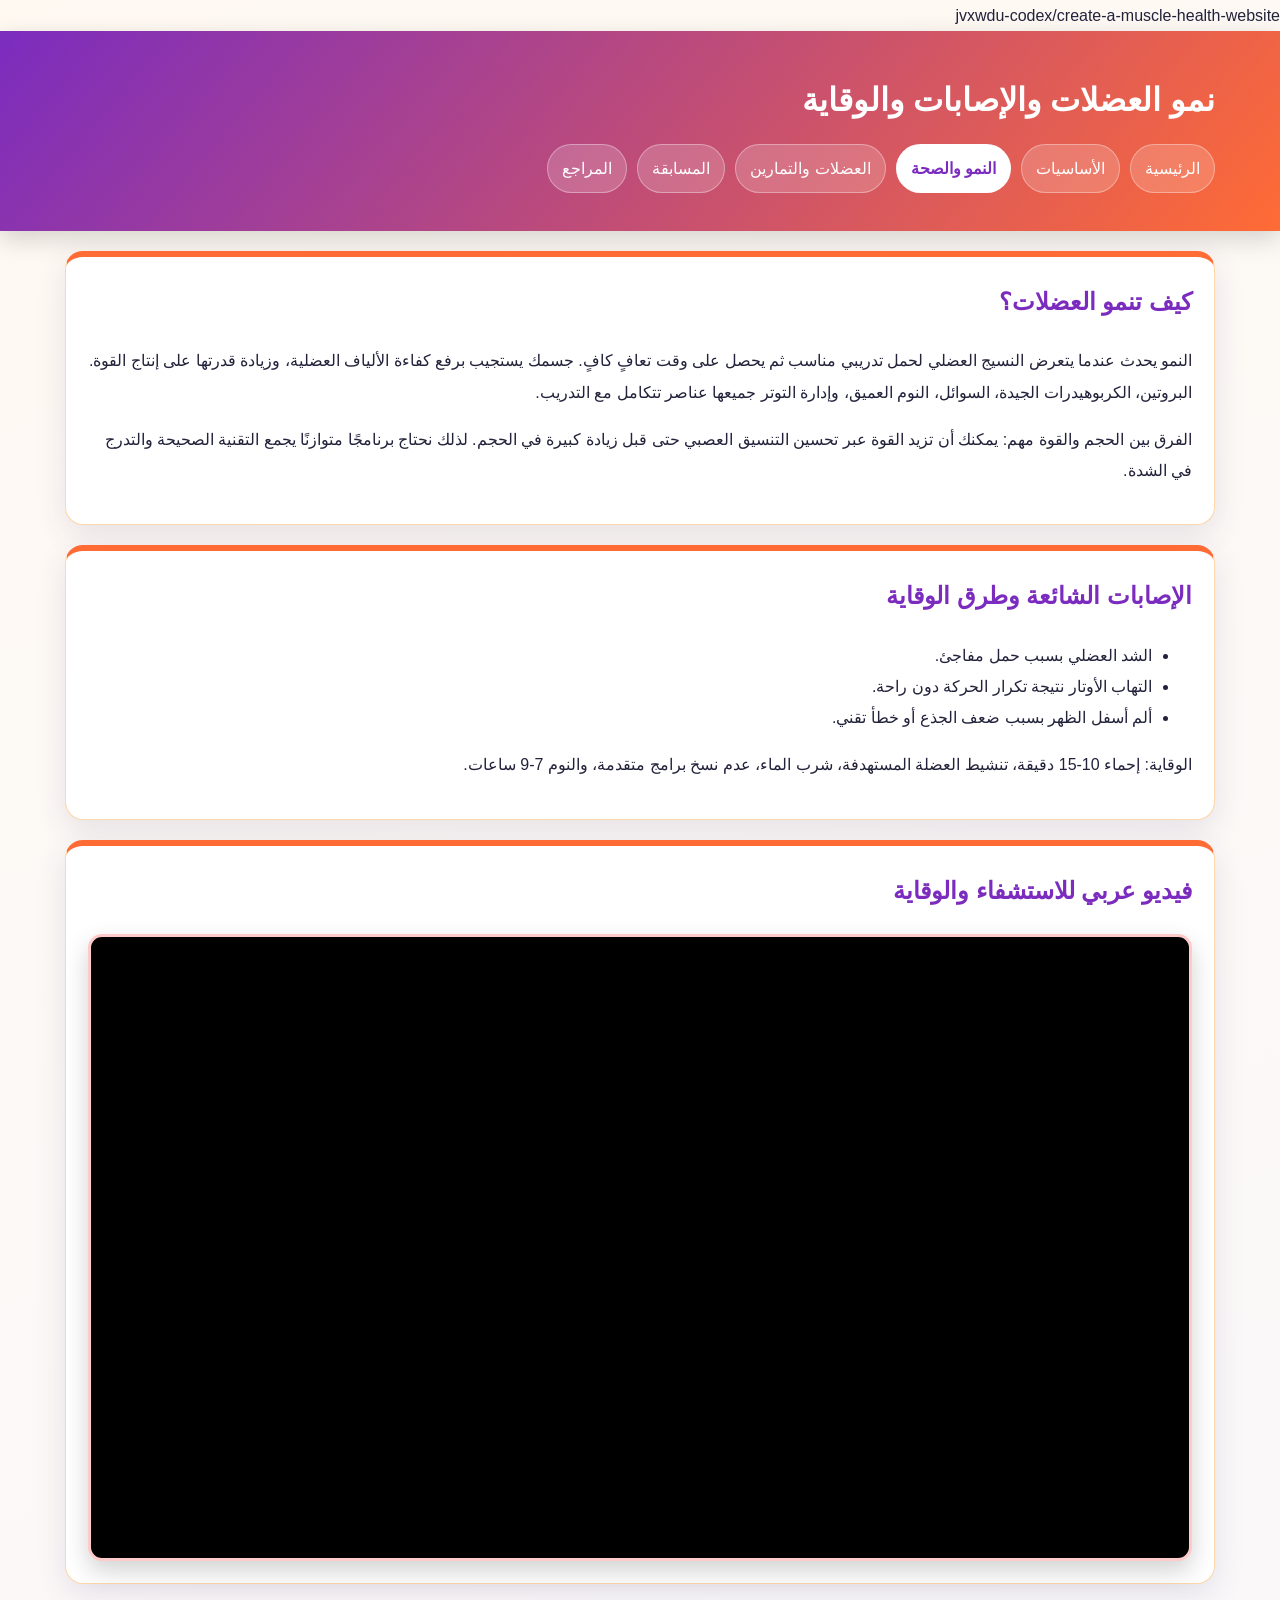
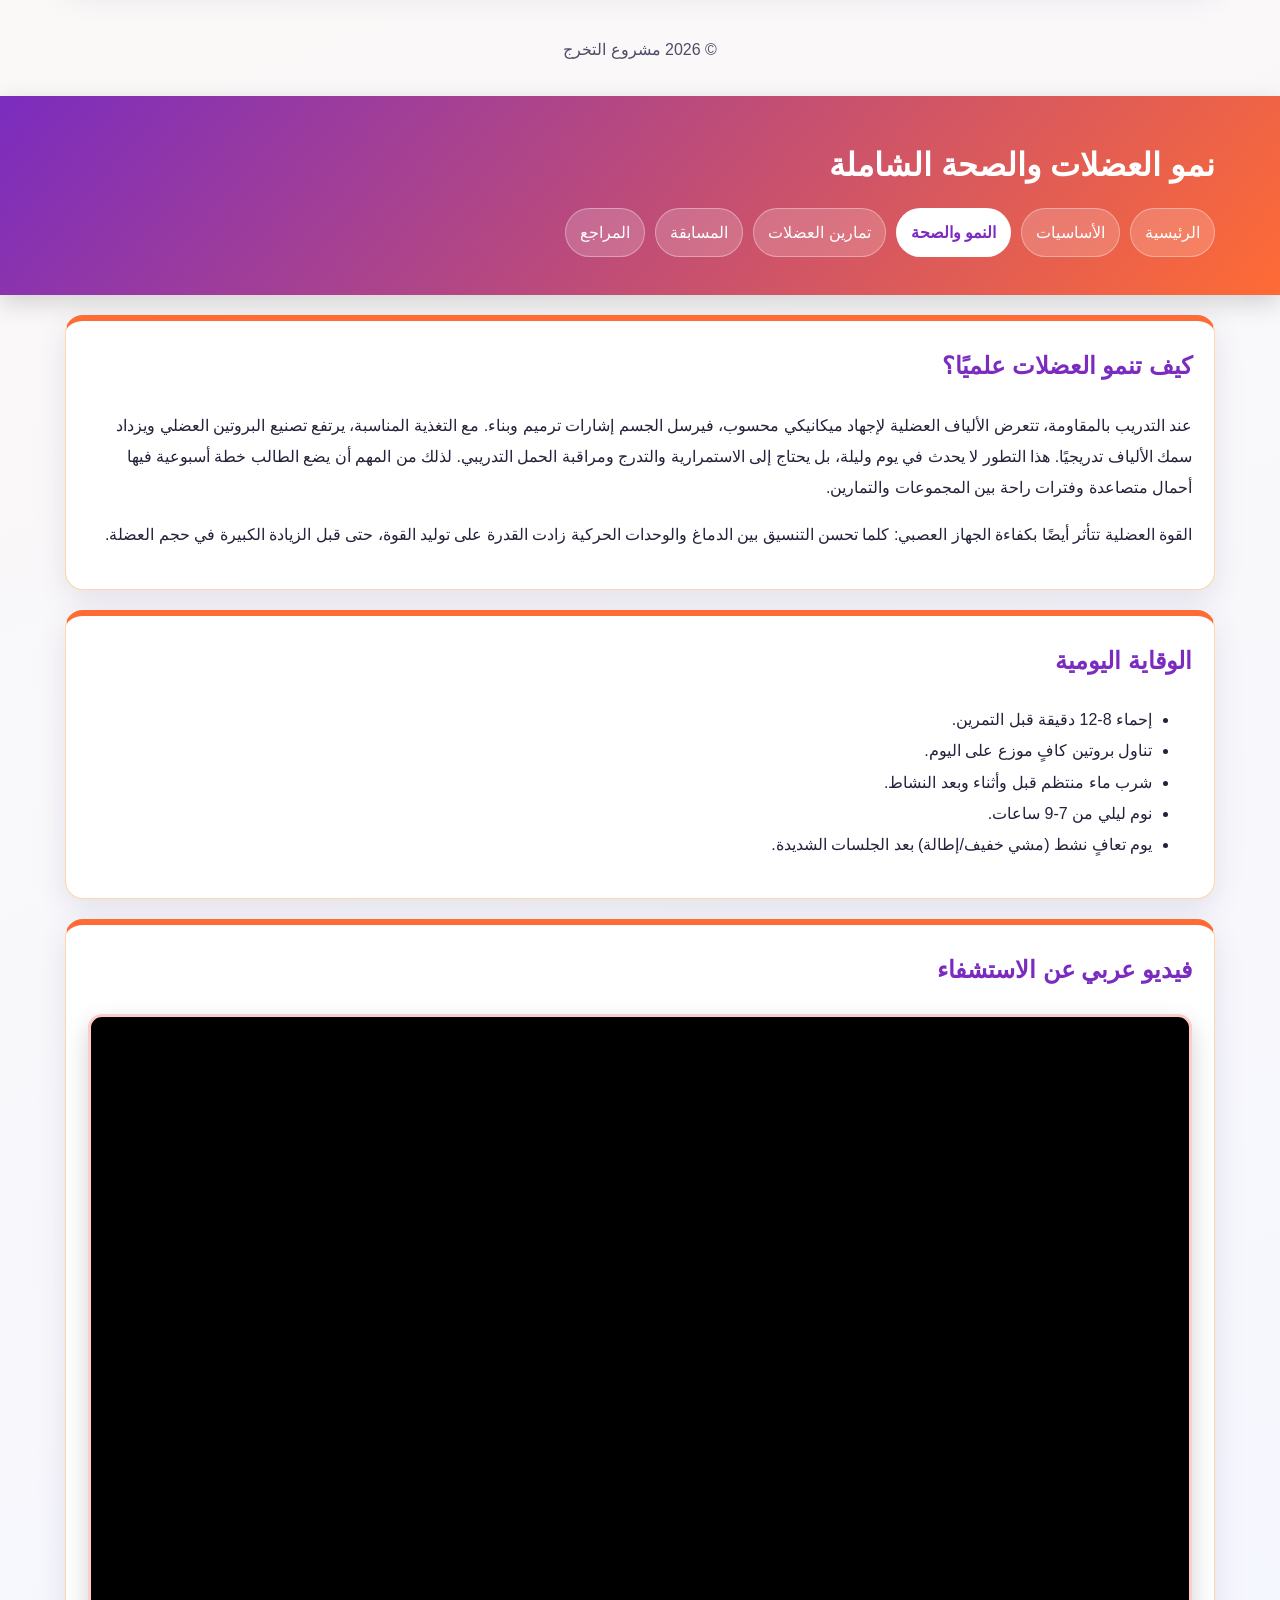
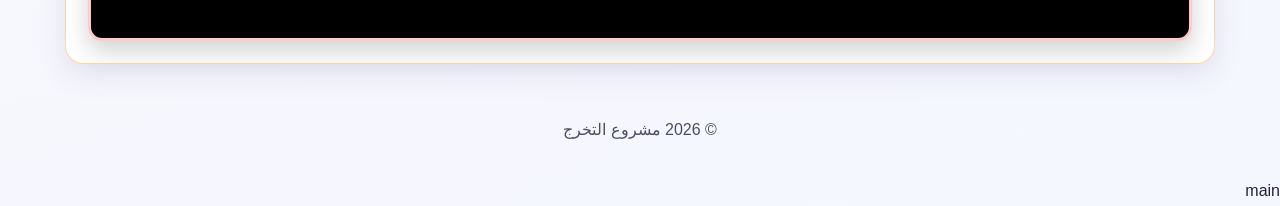
<file: growth-health.html>
<!doctype html><html lang="ar" dir="rtl"><head><meta charset="UTF-8"><meta name="viewport" content="width=device-width,initial-scale=1"><title>النمو والصحة</title><link rel="stylesheet" href="styles.css"></head><body>
 jvxwdu-codex/create-a-muscle-health-website
<header class="hero"><div class="container"><h1>نمو العضلات والإصابات والوقاية</h1><nav class="topnav"><a href="index.html">الرئيسية</a><a href="muscle-basics.html">الأساسيات</a><a href="growth-health.html" class="active">النمو والصحة</a><a href="sports.html">العضلات والتمارين</a><a href="quiz.html">المسابقة</a><a href="references.html">المراجع</a></nav></div></header>
<main class="container"><section class="card"><h2>كيف تنمو العضلات؟</h2><p>النمو يحدث عندما يتعرض النسيج العضلي لحمل تدريبي مناسب ثم يحصل على وقت تعافٍ كافٍ. جسمك يستجيب برفع كفاءة الألياف العضلية، وزيادة قدرتها على إنتاج القوة. البروتين، الكربوهيدرات الجيدة، السوائل، النوم العميق، وإدارة التوتر جميعها عناصر تتكامل مع التدريب.</p><p>الفرق بين الحجم والقوة مهم: يمكنك أن تزيد القوة عبر تحسين التنسيق العصبي حتى قبل زيادة كبيرة في الحجم. لذلك نحتاج برنامجًا متوازنًا يجمع التقنية الصحيحة والتدرج في الشدة.</p></section>
<section class="card"><h2>الإصابات الشائعة وطرق الوقاية</h2><ul><li>الشد العضلي بسبب حمل مفاجئ.</li><li>التهاب الأوتار نتيجة تكرار الحركة دون راحة.</li><li>ألم أسفل الظهر بسبب ضعف الجذع أو خطأ تقني.</li></ul><p>الوقاية: إحماء 10-15 دقيقة، تنشيط العضلة المستهدفة، شرب الماء، عدم نسخ برامج متقدمة، والنوم 7-9 ساعات.</p></section>
<section class="card"><h2>فيديو عربي للاستشفاء والوقاية</h2><div class="video-wrap"><iframe src="https://www.youtube.com/embed/8f6w6VE5v3A" title="الاستشفاء العضلي بالعربي" allowfullscreen></iframe></div></section></main>
<footer><div class="container">© 2026 مشروع التخرج</div></footer></body></html>

<header class="hero"><div class="container"><h1>نمو العضلات والصحة الشاملة</h1><nav class="topnav"><a href="index.html">الرئيسية</a><a href="muscle-basics.html">الأساسيات</a><a href="growth-health.html" class="active">النمو والصحة</a><a href="sports.html">تمارين العضلات</a><a href="quiz.html">المسابقة</a><a href="references.html">المراجع</a></nav></div></header>
<main class="container"><section class="card"><h2>كيف تنمو العضلات علميًا؟</h2><p>عند التدريب بالمقاومة، تتعرض الألياف العضلية لإجهاد ميكانيكي محسوب، فيرسل الجسم إشارات ترميم وبناء. مع التغذية المناسبة، يرتفع تصنيع البروتين العضلي ويزداد سمك الألياف تدريجيًا. هذا التطور لا يحدث في يوم وليلة، بل يحتاج إلى الاستمرارية والتدرج ومراقبة الحمل التدريبي. لذلك من المهم أن يضع الطالب خطة أسبوعية فيها أحمال متصاعدة وفترات راحة بين المجموعات والتمارين.</p><p>القوة العضلية تتأثر أيضًا بكفاءة الجهاز العصبي: كلما تحسن التنسيق بين الدماغ والوحدات الحركية زادت القدرة على توليد القوة، حتى قبل الزيادة الكبيرة في حجم العضلة.</p></section><section class="card"><h2>الوقاية اليومية</h2><ul><li>إحماء 8-12 دقيقة قبل التمرين.</li><li>تناول بروتين كافٍ موزع على اليوم.</li><li>شرب ماء منتظم قبل وأثناء وبعد النشاط.</li><li>نوم ليلي من 7-9 ساعات.</li><li>يوم تعافٍ نشط (مشي خفيف/إطالة) بعد الجلسات الشديدة.</li></ul></section><section class="card"><h2>فيديو عربي عن الاستشفاء</h2><div class="video-wrap"><iframe src="https://www.youtube.com/embed/3m4N2Ff0hY0" title="الاستشفاء العضلي بالعربي" allowfullscreen></iframe></div></section></main><footer><div class="container">© 2026 مشروع التخرج</div></footer></body></html>
 main
</file>
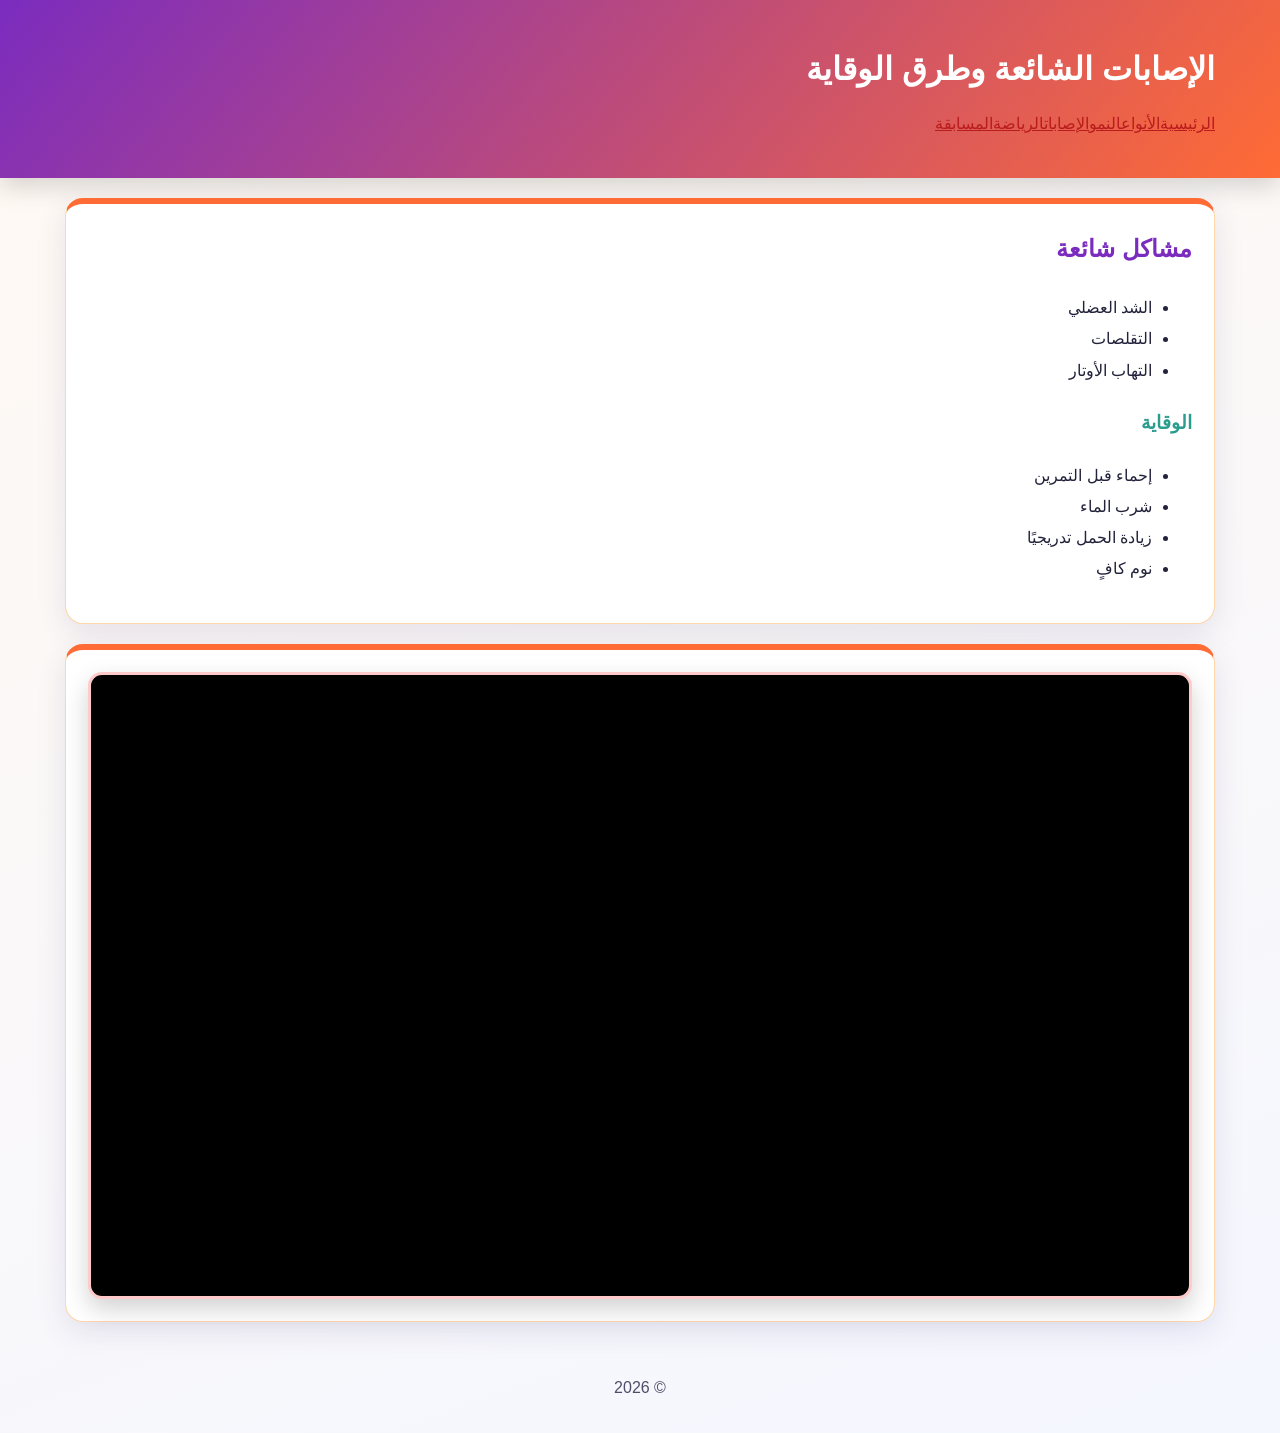
<file: injuries.html>
<!doctype html><html lang="ar" dir="rtl"><head><meta charset="UTF-8"><meta name="viewport" content="width=device-width, initial-scale=1"><title>الإصابات والوقاية</title><link rel="stylesheet" href="styles.css"></head><body>
<header class="hero"><div class="container"><h1>الإصابات الشائعة وطرق الوقاية</h1><nav class="main-nav"><a href="index.html">الرئيسية</a><a href="types.html">الأنواع</a><a href="growth.html">النمو</a><a href="injuries.html" class="active">الإصابات</a><a href="sport.html">الرياضة</a><a href="quiz.html">المسابقة</a></nav></div></header>
<main class="container"><section class="card"><h2>مشاكل شائعة</h2><ul><li>الشد العضلي</li><li>التقلصات</li><li>التهاب الأوتار</li></ul><h3>الوقاية</h3><ul><li>إحماء قبل التمرين</li><li>شرب الماء</li><li>زيادة الحمل تدريجيًا</li><li>نوم كافٍ</li></ul></section><section class="card"><div class="video-wrap"><iframe src="https://www.youtube.com/embed/2tM1LFFxeKg" title="Injury prevention" allowfullscreen></iframe></div></section></main><footer><div class="container">© 2026</div></footer></body></html>
</file>
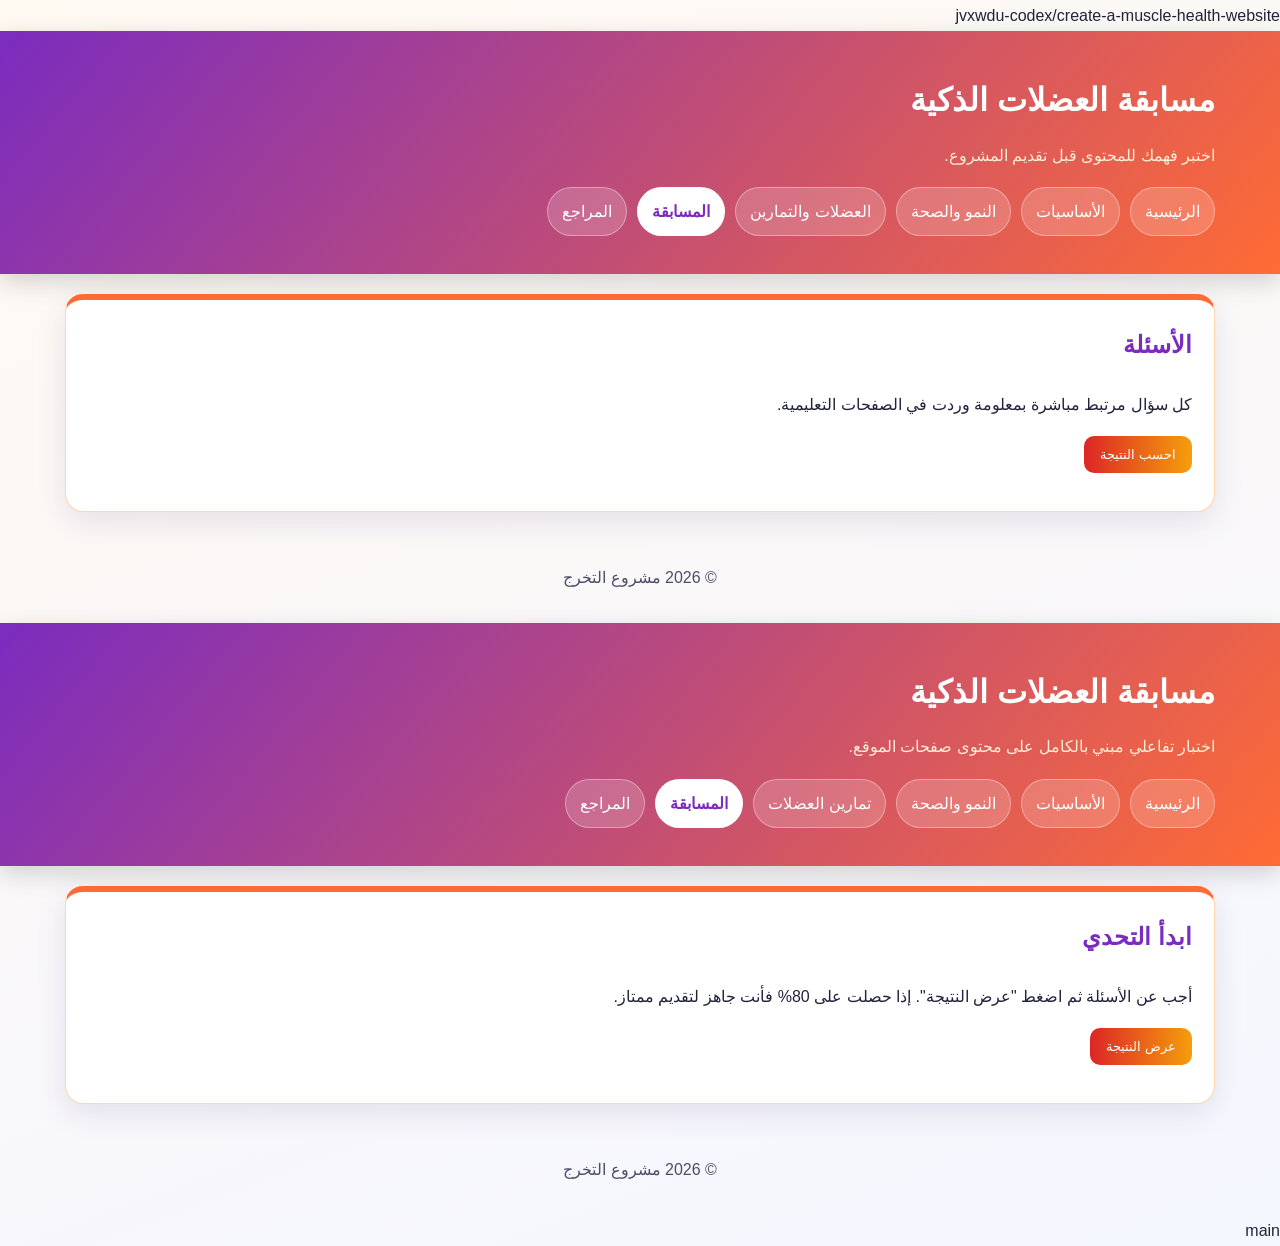
<file: quiz.html>
<!doctype html><html lang="ar" dir="rtl"><head><meta charset="UTF-8"><meta name="viewport" content="width=device-width,initial-scale=1"><title>المسابقة</title><link rel="stylesheet" href="styles.css"><script defer src="app.js"></script></head><body>
 jvxwdu-codex/create-a-muscle-health-website
<header class="hero"><div class="container"><h1>مسابقة العضلات الذكية</h1><p>اختبر فهمك للمحتوى قبل تقديم المشروع.</p><nav class="topnav"><a href="index.html">الرئيسية</a><a href="muscle-basics.html">الأساسيات</a><a href="growth-health.html">النمو والصحة</a><a href="sports.html">العضلات والتمارين</a><a href="quiz.html" class="active">المسابقة</a><a href="references.html">المراجع</a></nav></div></header>
<main class="container"><section class="card"><h2>الأسئلة</h2><p>كل سؤال مرتبط مباشرة بمعلومة وردت في الصفحات التعليمية.</p><div id="quiz-box"></div><button id="submit-quiz" class="btn">احسب النتيجة</button><p id="quiz-result"></p></section></main>
<footer><div class="container">© 2026 مشروع التخرج</div></footer></body></html>

<header class="hero"><div class="container"><h1>مسابقة العضلات الذكية</h1><p>اختبار تفاعلي مبني بالكامل على محتوى صفحات الموقع.</p><nav class="topnav"><a href="index.html">الرئيسية</a><a href="muscle-basics.html">الأساسيات</a><a href="growth-health.html">النمو والصحة</a><a href="sports.html">تمارين العضلات</a><a href="quiz.html" class="active">المسابقة</a><a href="references.html">المراجع</a></nav></div></header>
<main class="container"><section class="card"><h2>ابدأ التحدي</h2><p>أجب عن الأسئلة ثم اضغط "عرض النتيجة". إذا حصلت على 80% فأنت جاهز لتقديم ممتاز.</p><div id="quiz-box"></div><button id="submit-quiz" class="btn">عرض النتيجة</button><p id="quiz-result"></p></section></main><footer><div class="container">© 2026 مشروع التخرج</div></footer></body></html>
 main
</file>
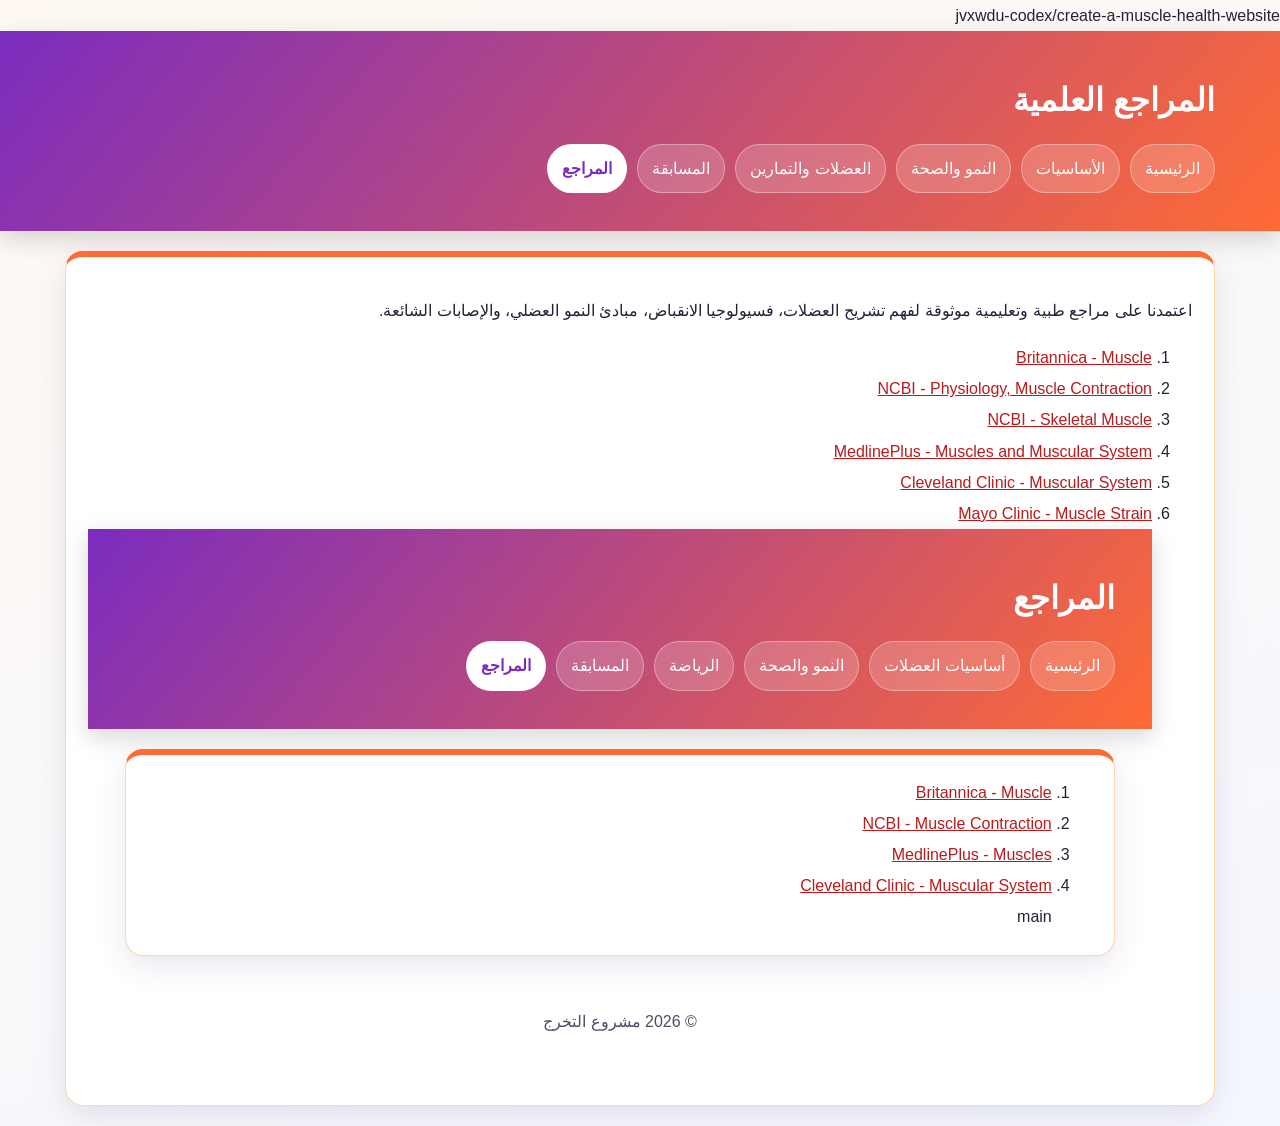
<file: references.html>
<!doctype html><html lang="ar" dir="rtl"><head><meta charset="UTF-8"><meta name="viewport" content="width=device-width,initial-scale=1"><title>المراجع</title><link rel="stylesheet" href="styles.css"></head><body>
 jvxwdu-codex/create-a-muscle-health-website
<header class="hero"><div class="container"><h1>المراجع العلمية</h1><nav class="topnav"><a href="index.html">الرئيسية</a><a href="muscle-basics.html">الأساسيات</a><a href="growth-health.html">النمو والصحة</a><a href="sports.html">العضلات والتمارين</a><a href="quiz.html">المسابقة</a><a href="references.html" class="active">المراجع</a></nav></div></header>
<main class="container"><section class="card"><p>اعتمدنا على مراجع طبية وتعليمية موثوقة لفهم تشريح العضلات، فسيولوجيا الانقباض، مبادئ النمو العضلي، والإصابات الشائعة.</p><ol>
<li><a target="_blank" href="https://www.britannica.com/science/muscle">Britannica - Muscle</a></li>
<li><a target="_blank" href="https://www.ncbi.nlm.nih.gov/books/NBK539769/">NCBI - Physiology, Muscle Contraction</a></li>
<li><a target="_blank" href="https://www.ncbi.nlm.nih.gov/books/NBK538191/">NCBI - Skeletal Muscle</a></li>
<li><a target="_blank" href="https://medlineplus.gov/muscles.html">MedlinePlus - Muscles and Muscular System</a></li>
<li><a target="_blank" href="https://my.clevelandclinic.org/health/body/21887-muscular-system">Cleveland Clinic - Muscular System</a></li>
<li><a target="_blank" href="https://www.mayoclinic.org/diseases-conditions/muscle-strains/symptoms-causes/syc-20350852">Mayo Clinic - Muscle Strain</a></li>

<header class="hero"><div class="container"><h1>المراجع</h1><nav class="topnav"><a href="index.html">الرئيسية</a><a href="muscle-basics.html">أساسيات العضلات</a><a href="growth-health.html">النمو والصحة</a><a href="sports.html">الرياضة</a><a href="quiz.html">المسابقة</a><a href="references.html" class="active">المراجع</a></nav></div></header>
<main class="container"><section class="card"><ol>
<li><a target="_blank" href="https://www.britannica.com/science/muscle">Britannica - Muscle</a></li>
<li><a target="_blank" href="https://www.ncbi.nlm.nih.gov/books/NBK539769/">NCBI - Muscle Contraction</a></li>
<li><a target="_blank" href="https://medlineplus.gov/muscles.html">MedlinePlus - Muscles</a></li>
<li><a target="_blank" href="https://my.clevelandclinic.org/health/body/21887-muscular-system">Cleveland Clinic - Muscular System</a></li>
 main
</ol></section></main><footer><div class="container">© 2026 مشروع التخرج</div></footer></body></html>
</file>
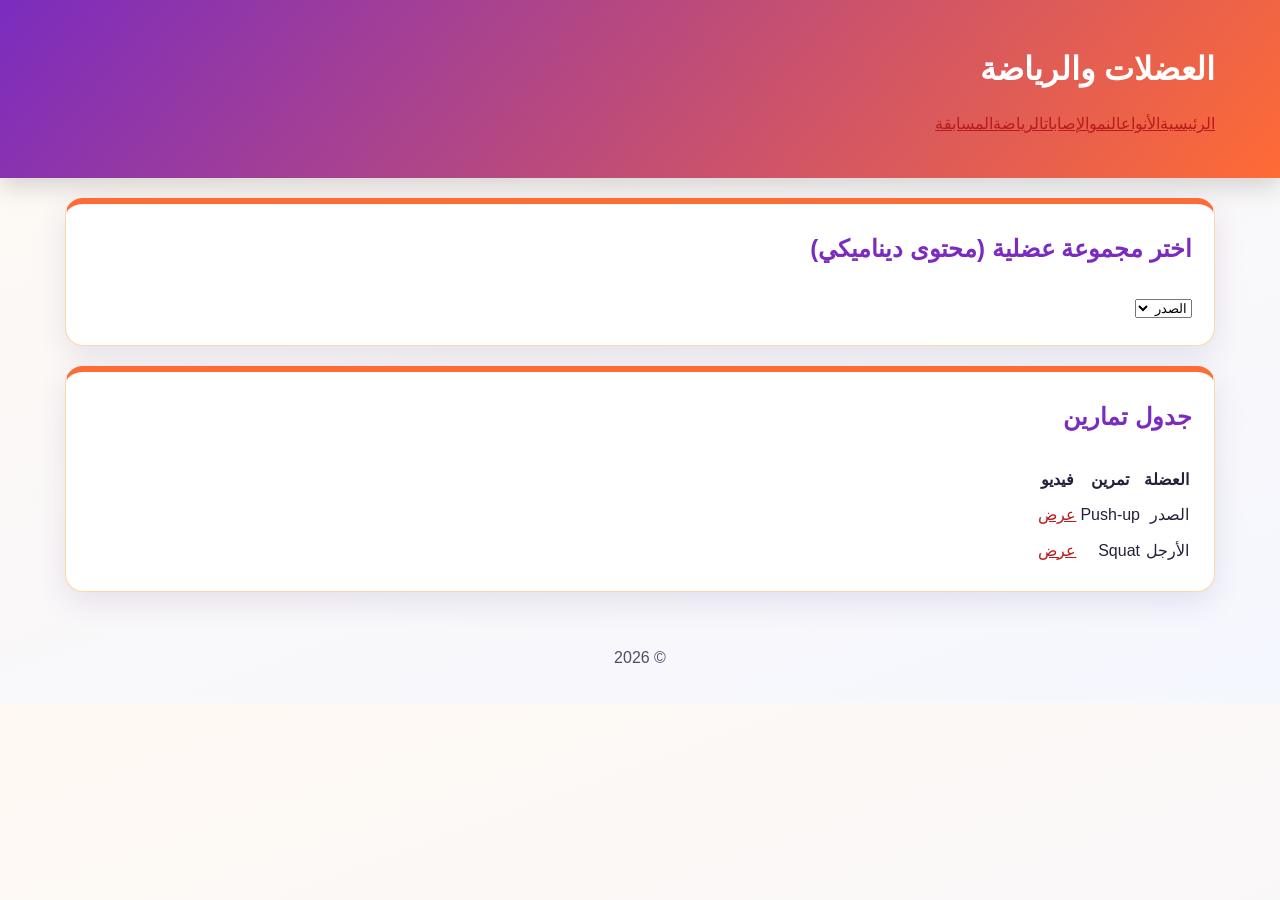
<file: sport.html>
<!doctype html><html lang="ar" dir="rtl"><head><meta charset="UTF-8"><meta name="viewport" content="width=device-width, initial-scale=1"><title>العضلات والرياضة</title><link rel="stylesheet" href="styles.css"></head><body>
<header class="hero"><div class="container"><h1>العضلات والرياضة</h1><nav class="main-nav"><a href="index.html">الرئيسية</a><a href="types.html">الأنواع</a><a href="growth.html">النمو</a><a href="injuries.html">الإصابات</a><a href="sport.html" class="active">الرياضة</a><a href="quiz.html">المسابقة</a></nav></div></header>
<main class="container"><section class="card"><h2>اختر مجموعة عضلية (محتوى ديناميكي)</h2><select id="muscleSelect"><option value="chest">الصدر</option><option value="back">الظهر</option><option value="legs">الأرجل</option><option value="shoulders">الكتف</option></select><div id="exerciseBox" class="dynamic-box"></div></section><section class="card"><h2>جدول تمارين</h2><table><thead><tr><th>العضلة</th><th>تمرين</th><th>فيديو</th></tr></thead><tbody><tr><td>الصدر</td><td>Push-up</td><td><a target="_blank" href="https://www.youtube.com/watch?v=IODxDxX7oi4">عرض</a></td></tr><tr><td>الأرجل</td><td>Squat</td><td><a target="_blank" href="https://www.youtube.com/watch?v=YaXPRqUwItQ">عرض</a></td></tr></tbody></table></section></main><footer><div class="container">© 2026</div></footer><script src="app.js"></script></body></html>
</file>
<file: styles.css>
jvxwdu-codex/create-a-muscle-health-website
:root{
  --bg1:#fff7ed;
  --bg2:#fdf2f8;
  --ink:#1f2937;
  --muted:#475569;
  --brand:#ef4444;
  --brand2:#f59e0b;
  --brand3:#8b5cf6;
  --card:#ffffff;
}
*{box-sizing:border-box}
body{margin:0;font-family:"Cairo","Tahoma",sans-serif;color:var(--ink);background:radial-gradient(circle at top right,var(--bg1),var(--bg2) 55%,#eef2ff);line-height:1.95}
.container{width:min(1180px,93%);margin:0 auto}
.hero{background:linear-gradient(130deg,#7c2d12,#dc2626,#f59e0b);color:#fff;padding:38px 0 30px;box-shadow:0 10px 30px rgba(0,0,0,.2)}
.hero h1{margin:0 0 8px;font-size:clamp(1.6rem,3vw,2.4rem)}
.hero p{margin:0 0 16px;color:#ffedd5}
.topnav{display:flex;flex-wrap:wrap;gap:9px}.topnav a{color:#fff;text-decoration:none;padding:9px 14px;border-radius:999px;background:rgba(255,255,255,.2);border:1px solid rgba(255,255,255,.3)}.topnav a.active,.topnav a:hover{background:#fff;color:#9a3412}
.card{background:var(--card);margin:20px 0;padding:22px;border-radius:20px;border:1px solid #fed7aa;box-shadow:0 10px 24px rgba(124,45,18,.08)}
.card h2{margin-top:0;color:#9a3412}.card h3{color:#7c3aed}
.message{background:linear-gradient(90deg,#ffedd5,#fae8ff);padding:12px;border-radius:12px;border-right:5px solid #f97316}
.grid{display:grid;grid-template-columns:repeat(auto-fit,minmax(260px,1fr));gap:14px}
.gallery{display:grid;grid-template-columns:repeat(auto-fit,minmax(220px,1fr));gap:12px}
.gallery img,.full-img,.muscle-img{width:100%;height:240px;object-fit:cover;border-radius:14px;border:3px solid #fde68a}
.muscle-img{height:300px;object-fit:contain;background:#fff7ed;padding:10px}
.video-grid{display:grid;grid-template-columns:repeat(auto-fit,minmax(280px,1fr));gap:14px}
.video-wrap{position:relative;padding-bottom:56.25%;height:0;overflow:hidden;border-radius:14px;border:3px solid #fecaca;background:#000}.video-wrap iframe{position:absolute;inset:0;width:100%;height:100%;border:0}
.exercise-list{display:grid;grid-template-columns:repeat(auto-fit,minmax(260px,1fr));gap:12px}.exercise-item{background:#fff7ed;border:1px solid #fdba74;padding:14px;border-radius:14px}
.exercise-item ul{margin:0;padding-right:18px}
a{color:#b91c1c}
.btn{background:linear-gradient(90deg,#dc2626,#f59e0b);color:#fff;border:0;padding:11px 16px;border-radius:10px;cursor:pointer}
.q-item{padding:12px;border:1px solid #fbcfe8;background:#fff;border-radius:10px;margin:10px 0}
footer{padding:24px 0;text-align:center;color:#7c2d12}

:root {
  --bg: #fff9f2;
  --bg2: #f5f7ff;
  --card: #ffffff;
  --text: #22223b;
  --primary: #ff6b35;
  --secondary: #7b2cbf;
  --accent: #2a9d8f;
  --gold: #f4a261;
}
*{box-sizing:border-box}
body{margin:0;font-family:"Cairo",Tahoma,Arial,sans-serif;color:var(--text);line-height:1.95;background:linear-gradient(160deg,var(--bg),var(--bg2));}
.container{width:min(1150px,93%);margin:auto}
.hero{background:linear-gradient(130deg,var(--secondary),var(--primary));color:#fff;padding:38px 0;box-shadow:0 8px 24px rgba(0,0,0,.16)}
.hero h1{margin:0 0 8px;font-size:2rem}
.topnav{display:flex;flex-wrap:wrap;gap:10px;margin-top:12px}
.topnav a{padding:8px 14px;background:rgba(255,255,255,.18);border:1px solid rgba(255,255,255,.35);color:#fff;text-decoration:none;border-radius:999px;transition:.2s}
.topnav a:hover{transform:translateY(-1px);background:rgba(255,255,255,.3)}
.topnav a.active{background:#fff;color:var(--secondary);font-weight:700}
.card{background:var(--card);margin:20px 0;padding:22px;border-radius:18px;border-top:6px solid var(--primary);box-shadow:0 10px 30px rgba(73,56,120,.12)}
.card h2{color:var(--secondary)} .card h3{color:var(--accent)}
.message{background:#fff3e0;border-right:6px solid var(--gold);padding:13px;border-radius:10px}
.grid{display:grid;grid-template-columns:repeat(auto-fit,minmax(240px,1fr));gap:14px}
.gallery{display:grid;grid-template-columns:repeat(auto-fit,minmax(230px,1fr));gap:12px}
.gallery img,.full-img,.muscle-img{width:100%;height:250px;object-fit:cover;border-radius:14px;border:3px solid #fff;box-shadow:0 8px 20px rgba(0,0,0,.12)}
.video-wrap{position:relative;padding-bottom:56.25%;height:0;overflow:hidden;border-radius:14px;box-shadow:0 10px 25px rgba(0,0,0,.18)}
.video-wrap iframe{position:absolute;inset:0;width:100%;height:100%;border:0}
.exercise-block{padding:14px;margin:12px 0;background:#f8f9ff;border-radius:12px;border-right:5px solid var(--accent)}
.badge{display:inline-block;background:var(--accent);color:#fff;padding:2px 10px;border-radius:999px;font-size:.85rem}
footer{padding:30px 0;text-align:center;color:#4d4d68}
 main
</file>
